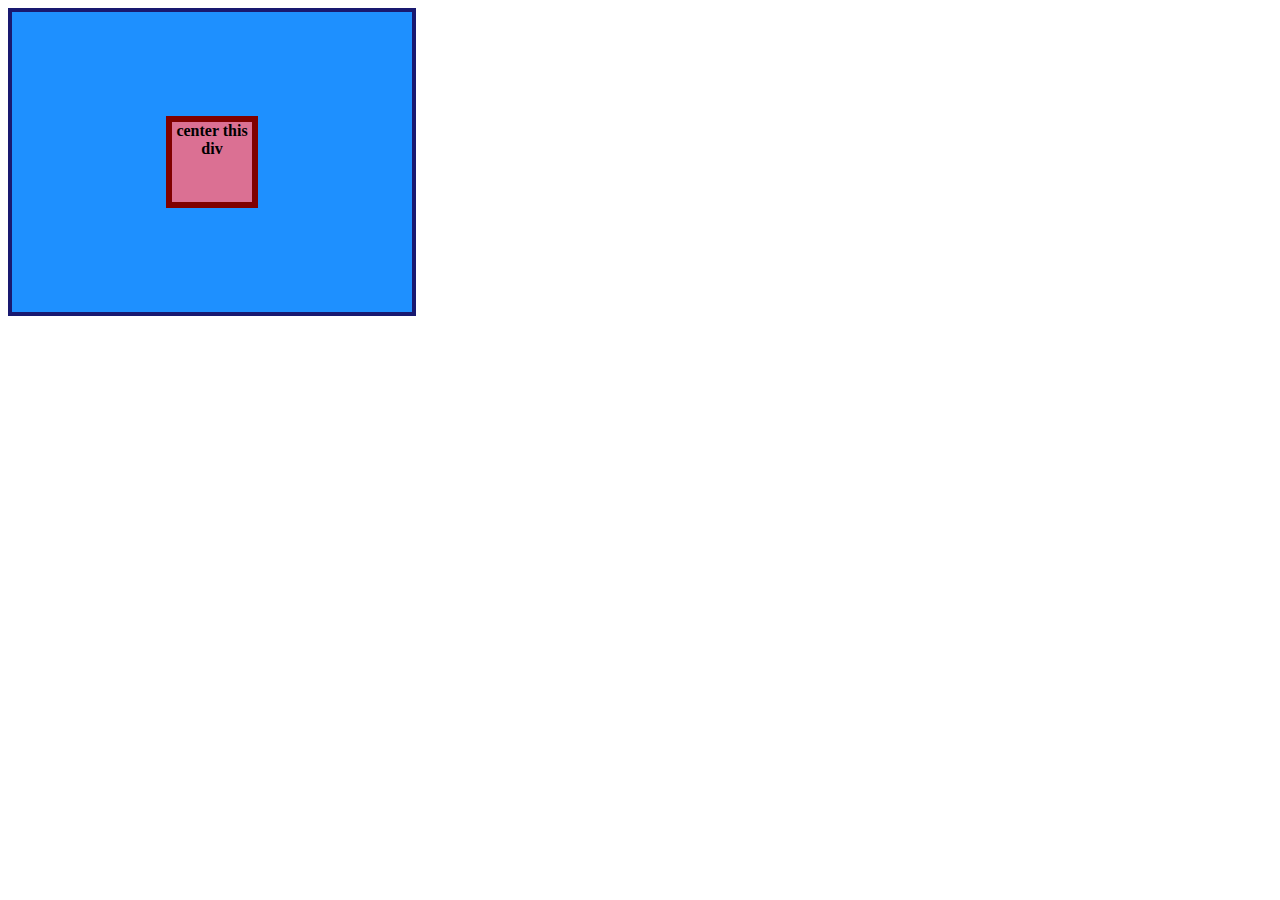
<file: foundations/flex/01-flex-center/index.html>
<!DOCTYPE html>
<html lang="en">
  <head>
    <meta charset="UTF-8">
    <meta http-equiv="X-UA-Compatible" content="IE=edge">
    <meta name="viewport" content="width=device-width, initial-scale=1.0">
    <title>CENTER THIS DIV</title>
    <link rel="stylesheet" href="style.css">
  </head>
  <body>
    <div class="container">
      <div class="box">center this div</div>
    </div>
  </body>
</html>
</file>
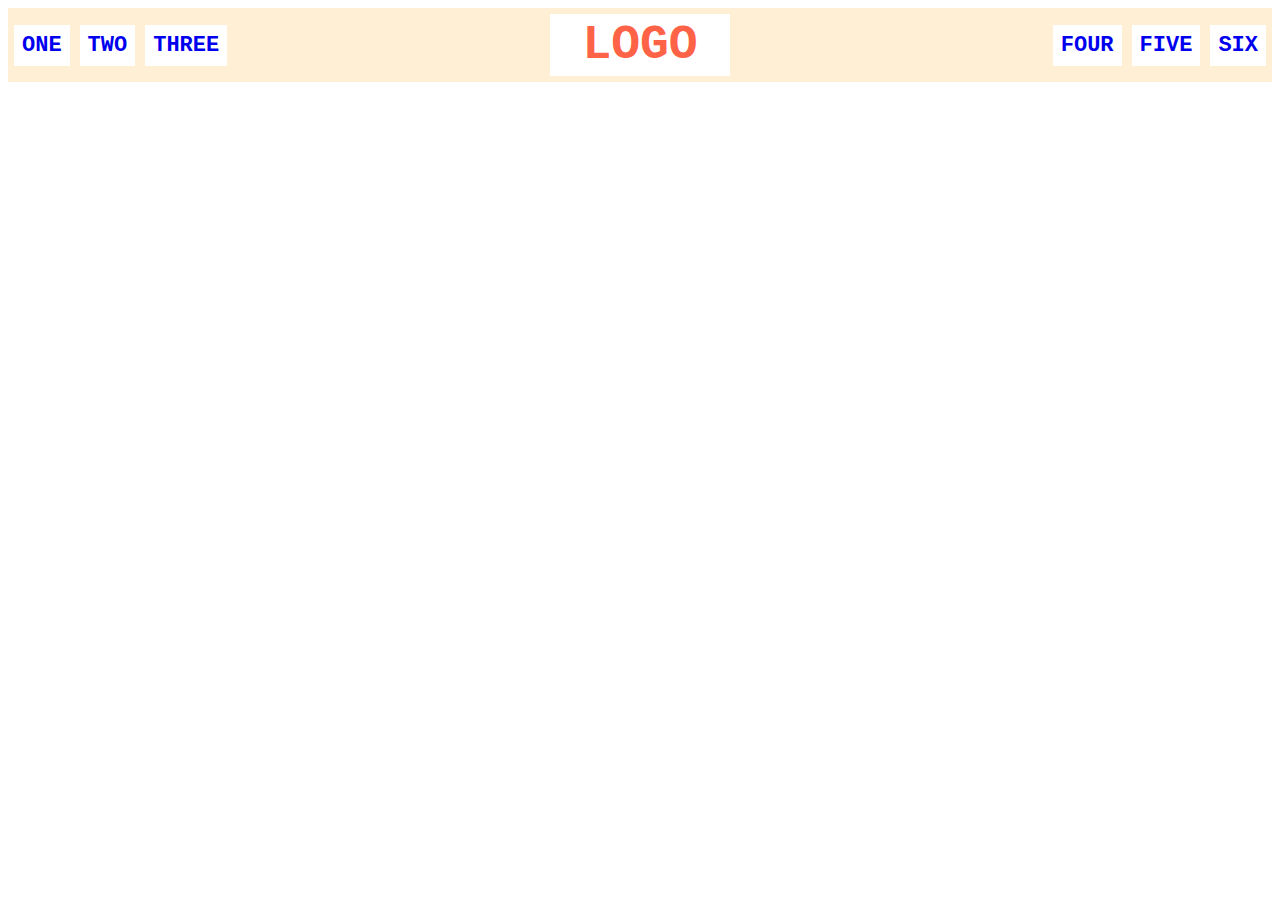
<file: foundations/flex/02-flex-header/index.html>
<!DOCTYPE html>
<html lang="en">
  <head>
    <meta charset="UTF-8">
    <meta http-equiv="X-UA-Compatible" content="IE=edge">
    <meta name="viewport" content="width=device-width, initial-scale=1.0">
    <title>Flex Header</title>
    <link rel="stylesheet" href="style.css">
  </head>
  <body>
    <div class="header">
      <div class="left-links">
        <ul>
          <li><a href="#">ONE</a></li>
          <li><a href="#">TWO</a></li>
          <li><a href="#">THREE</a></li>
        </ul>
      </div>
      <div class="logo">LOGO</div>
      <div class="right-links">
        <ul>
          <li><a href="#">FOUR</a></li>
          <li><a href="#">FIVE</a></li>
          <li><a href="#">SIX</a></li>
        </ul>
      </div>
    </div>
  </body>
</html>
</file>
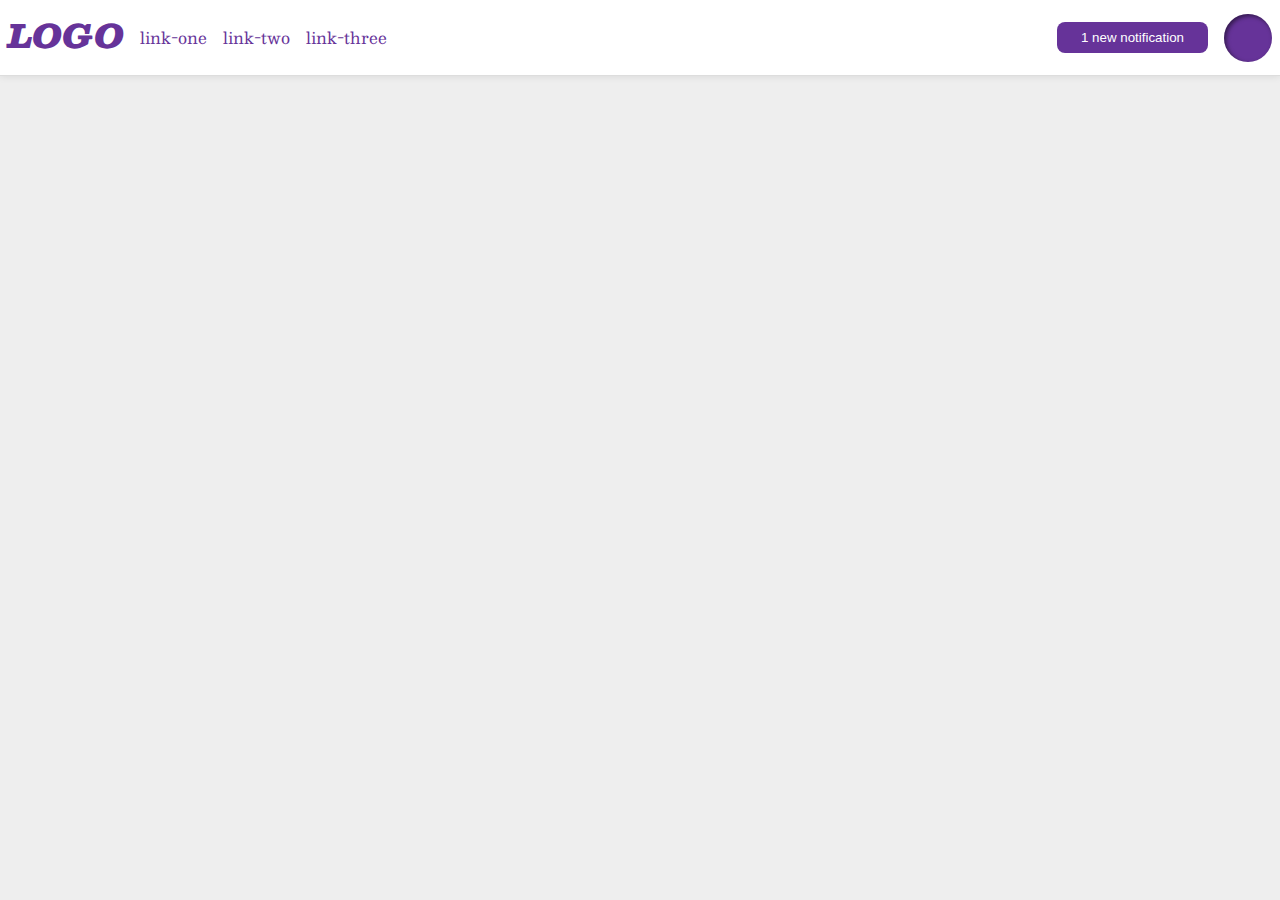
<file: foundations/flex/03-flex-header-2/index.html>
<!DOCTYPE html>
<html lang="en">
	<head>
    <meta charset="UTF-8">
    <meta http-equiv="X-UA-Compatible" content="IE=edge">
    <meta name="viewport" content="width=device-width, initial-scale=1.0">
    <title>Flex Header 2</title>
    <link rel="stylesheet" href="style.css">
	</head>
  
	<body>
    <div class="header">
      <div class="left">		
        <div class="logo">
          LOGO
        </div>
        <ul class="links">
          <li><a href="https://google.com">link-one</a></li>
          <li><a href="https://google.com">link-two</a></li>
          <li><a href="https://google.com">link-three</a></li>
        </ul>
      </div>
      <div class="right">
        <button class="notifications">
          1 new notification
        </button>
        <div class="profile-image"></div>
      </div>
    </div>
	</body>
</html>
</file>
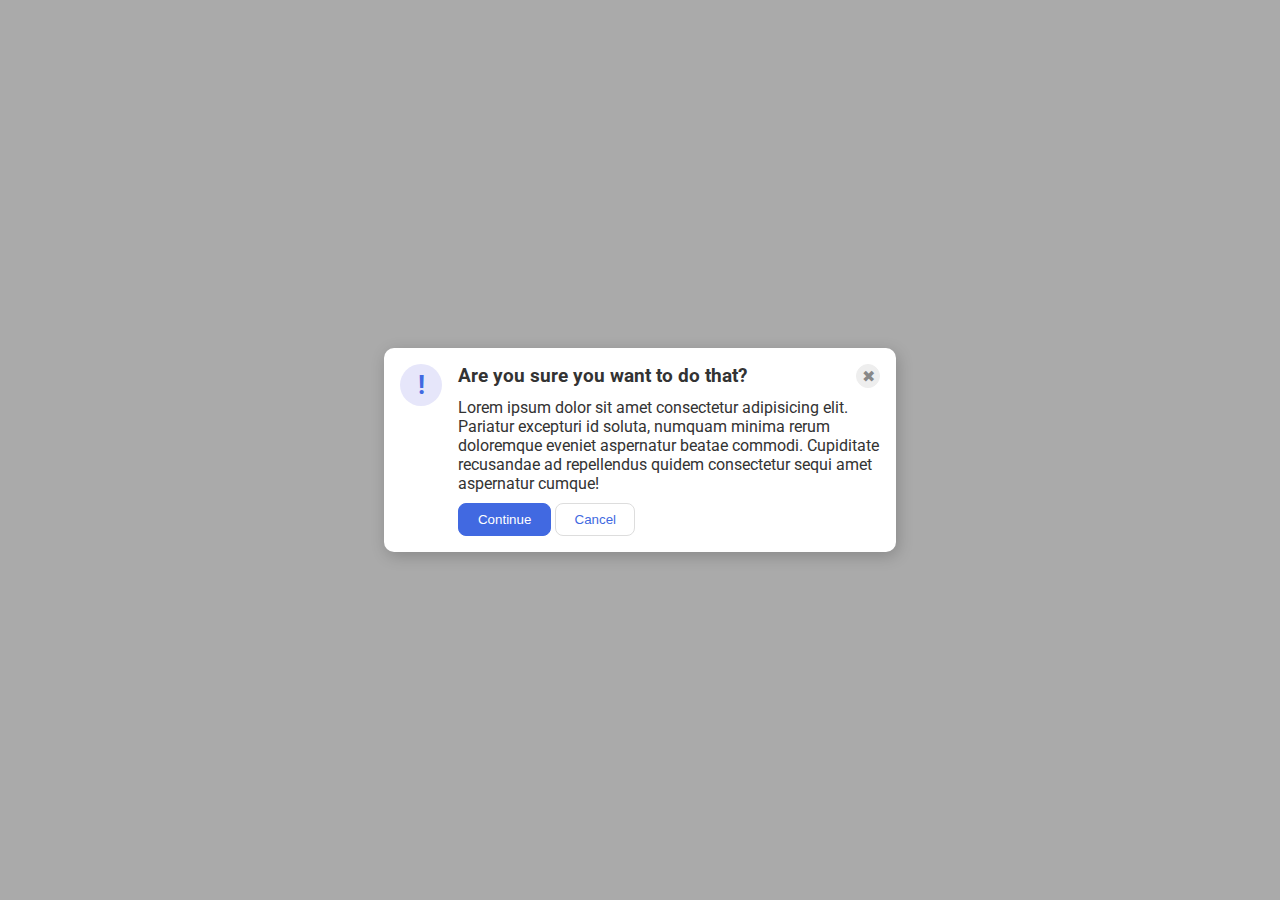
<file: foundations/flex/05-flex-modal/index.html>
<!DOCTYPE html>
<html lang="en">
  <head>
    <meta charset="UTF-8">
    <meta http-equiv="X-UA-Compatible" content="IE=edge">
    <meta name="viewport" content="width=device-width, initial-scale=1.0">
    <link rel="stylesheet" href="style.css">
    <title>Modal</title>
  </head>
  <body>
    <div class="modal">
      <div class="icon">!</div>
      <div class="main">
        <div class="header"><span>Are you sure you want to do that?</span>
          <button class="close-button">✖</button>
        </div>
        <div class="text">Lorem ipsum dolor sit amet consectetur adipisicing elit. Pariatur excepturi id soluta, numquam minima rerum doloremque eveniet aspernatur beatae commodi. Cupiditate recusandae ad repellendus quidem consectetur sequi amet aspernatur cumque!</div>
        <div class="buttons">
          <button class="continue">Continue</button>
          <button class="cancel">Cancel</button>
        </div>
      </div>
    </div>
  </body>
</html>
</file>
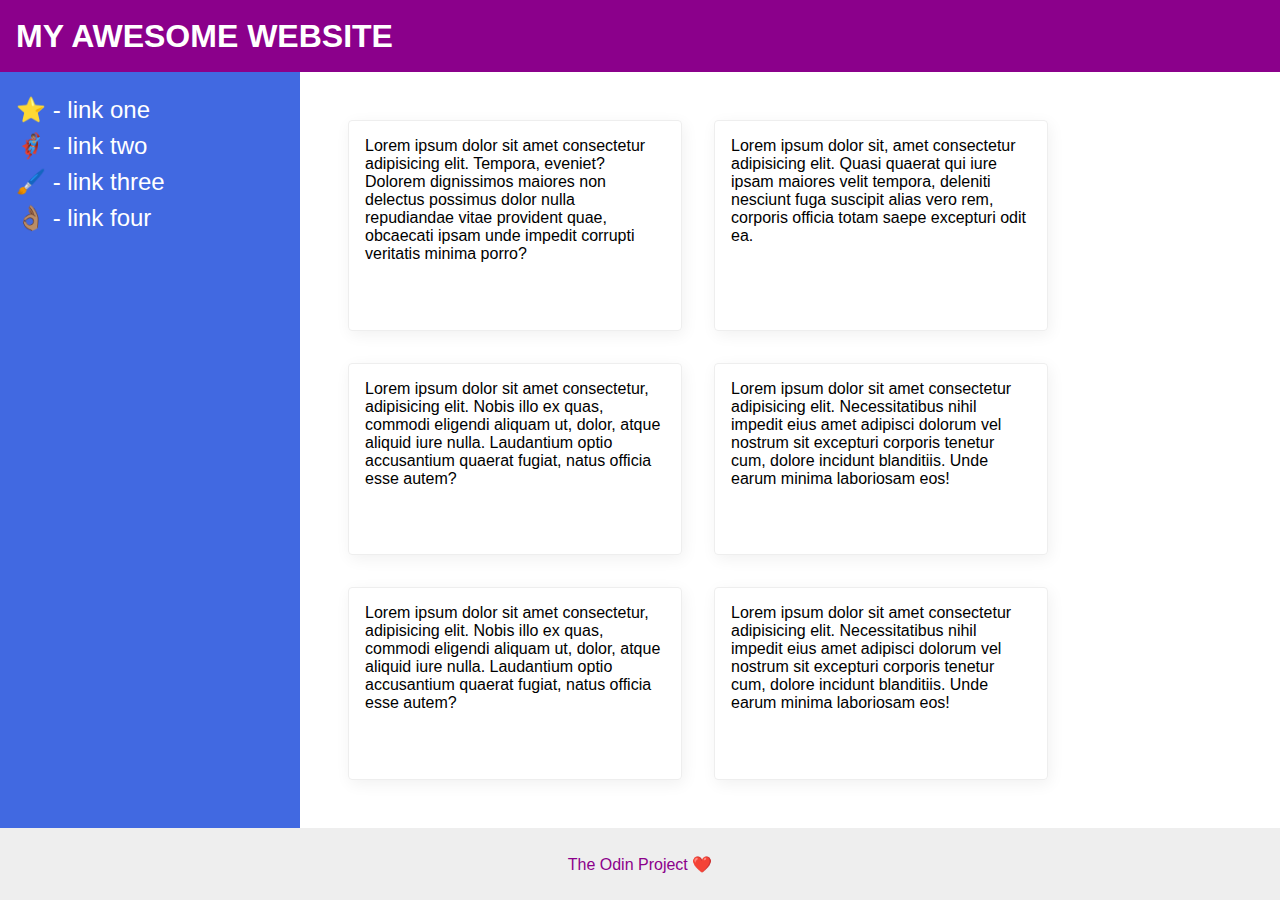
<file: foundations/flex/07-flex-layout-2/index.html>
<!DOCTYPE html>
<html lang="en">
  <head>
    <meta charset="UTF-8">
    <meta http-equiv="X-UA-Compatible" content="IE=edge">
    <meta name="viewport" content="width=device-width, initial-scale=1.0">
    <title>The Holy Grail</title>
    <link rel="stylesheet" href="style.css">
  </head>
  <body>
    <div class="header">
      MY AWESOME WEBSITE
    </div>
    
    <div class="content">
      <div class="sidebar">
        <ul>
          <li><a href="#">⭐ - link one</a></li>
          <li><a href="#">🦸🏽‍♂️ - link two</a></li>
          <li><a href="#">🖌️ - link three</a></li>
          <li><a href="#">👌🏽 - link four</a></li>
        </ul>
      </div>

      <div class="cards">
        <div class="card">Lorem ipsum dolor sit amet consectetur adipisicing elit. Tempora, eveniet? Dolorem dignissimos maiores non delectus possimus dolor nulla repudiandae vitae provident quae, obcaecati ipsam unde impedit corrupti veritatis minima porro?</div>
        <div class="card">Lorem ipsum dolor sit, amet consectetur adipisicing elit. Quasi quaerat qui iure ipsam maiores velit tempora, deleniti nesciunt fuga suscipit alias vero rem, corporis officia totam saepe excepturi odit ea.</div>
        <div class="card">Lorem ipsum dolor sit amet consectetur, adipisicing elit. Nobis illo ex quas, commodi eligendi aliquam ut, dolor, atque aliquid iure nulla. Laudantium optio accusantium quaerat fugiat, natus officia esse autem?</div>
        <div class="card">Lorem ipsum dolor sit amet consectetur adipisicing elit. Necessitatibus nihil impedit eius amet adipisci dolorum vel nostrum sit excepturi corporis tenetur cum, dolore incidunt blanditiis. Unde earum minima laboriosam eos!</div>
        <div class="card">Lorem ipsum dolor sit amet consectetur, adipisicing elit. Nobis illo ex quas, commodi eligendi aliquam ut, dolor, atque aliquid iure nulla. Laudantium optio accusantium quaerat fugiat, natus officia esse autem?</div>
        <div class="card">Lorem ipsum dolor sit amet consectetur adipisicing elit. Necessitatibus nihil impedit eius amet adipisci dolorum vel nostrum sit excepturi corporis tenetur cum, dolore incidunt blanditiis. Unde earum minima laboriosam eos!</div>
      </div>
    </div>
        
    <div class="footer">
      The Odin Project ❤️
    </div>
  </body>
</html>
</file>
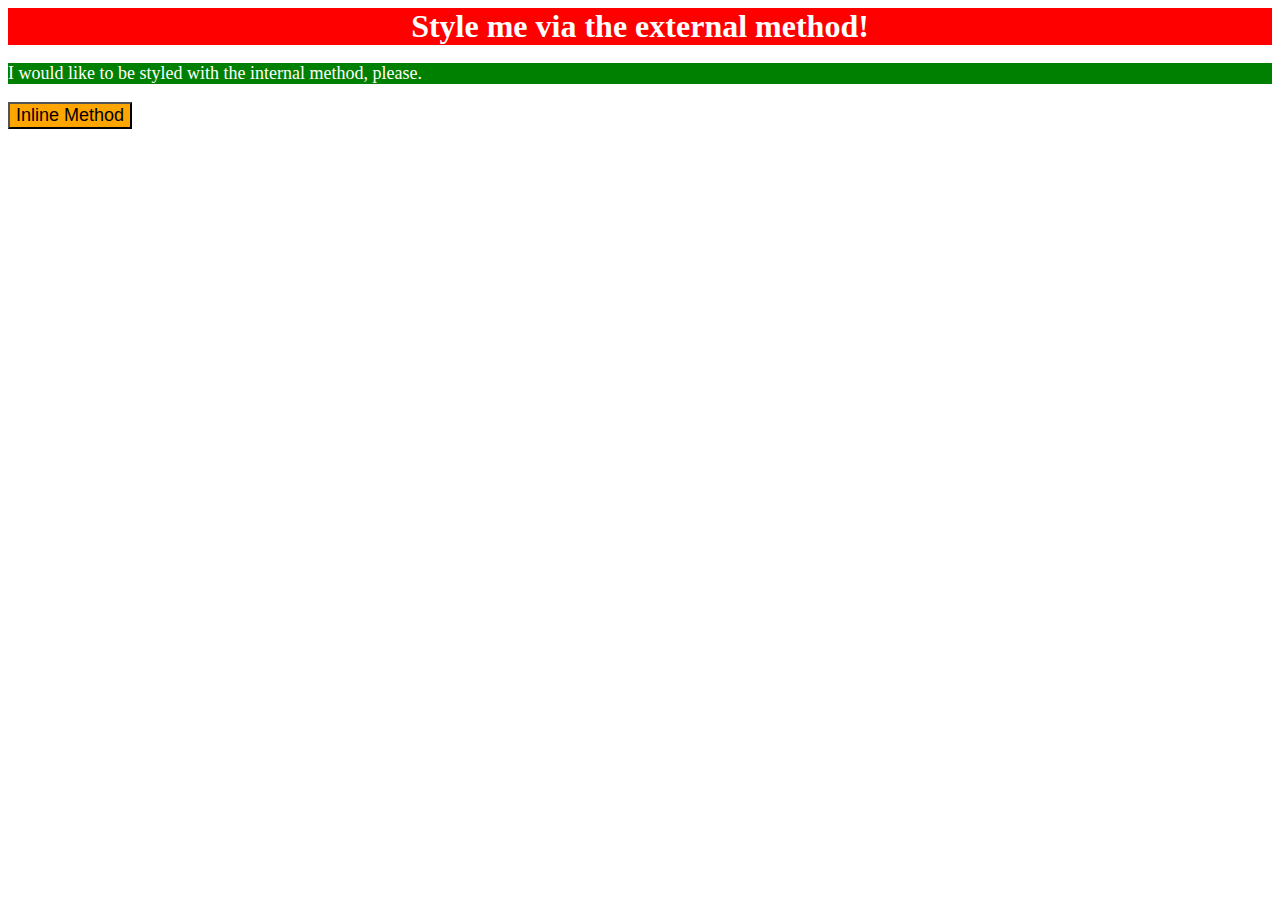
<file: foundations/intro-to-css/01-css-methods/index.html>
<!DOCTYPE html>
<html lang="en">
	<head>
		<meta charset="UTF-8">
		<meta http-equiv="X-UA-Compatible" content="IE=edge">
		<meta name="viewport" content="width=device-width, initial-scale=1.0">
		<title>Methods for Adding CSS</title>
		<link rel="stylesheet" href="styles.css">
		<style>
			p {
				background-color: green;
				color: white;
				font-size: 18px;
			}
		</style>


	</head>
	<body>
		<div>Style me via the external method!</div>
		<p>I would like to be styled with the internal method, please.</p>
		<button style="background-color: orange; font-size: 18px;">Inline Method</button>
	</body>
</html>
</file>
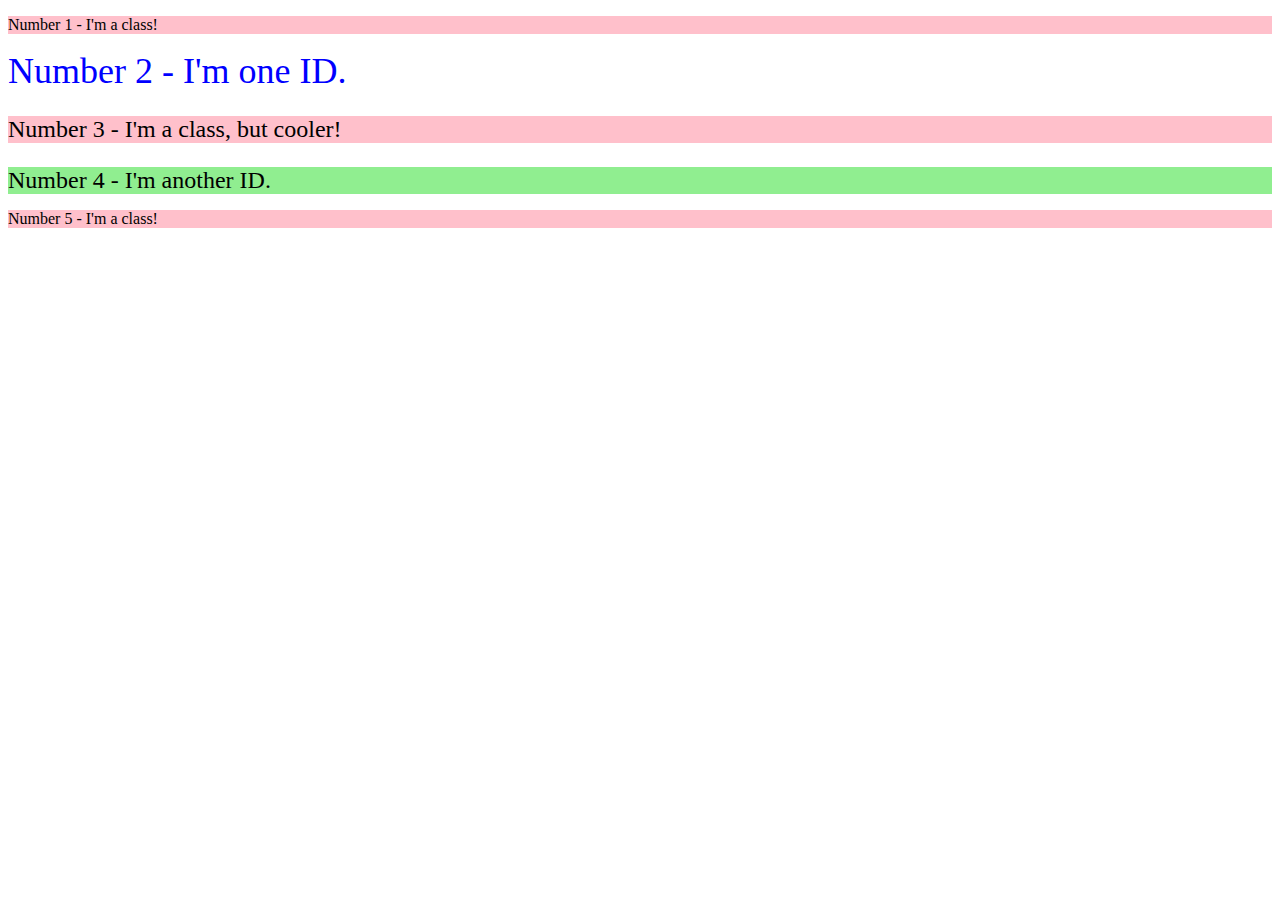
<file: foundations/intro-to-css/02-class-id-selectors/index.html>
<!DOCTYPE html>
<html lang="en">
  <head>
    <meta charset="UTF-8">
    <meta http-equiv="X-UA-Compatible" content="IE=edge">
    <meta name="viewport" content="width=device-width, initial-scale=1.0">
    <title>Class and ID Selectors</title>
    <link rel="stylesheet" href="styles.css">
  </head>
	
  <body>
    <p class="odd">Number 1 - I'm a class!</p>
    <div id="element-2">Number 2 - I'm one ID.</div>
    <p class="odd font-size-change">Number 3 - I'm a class, but cooler!</p>
    <div class="font-size-change" id="element-4">Number 4 - I'm another ID.</div>
    <p class="odd">Number 5 - I'm a class!</p>
  </body>
</html>
</file>
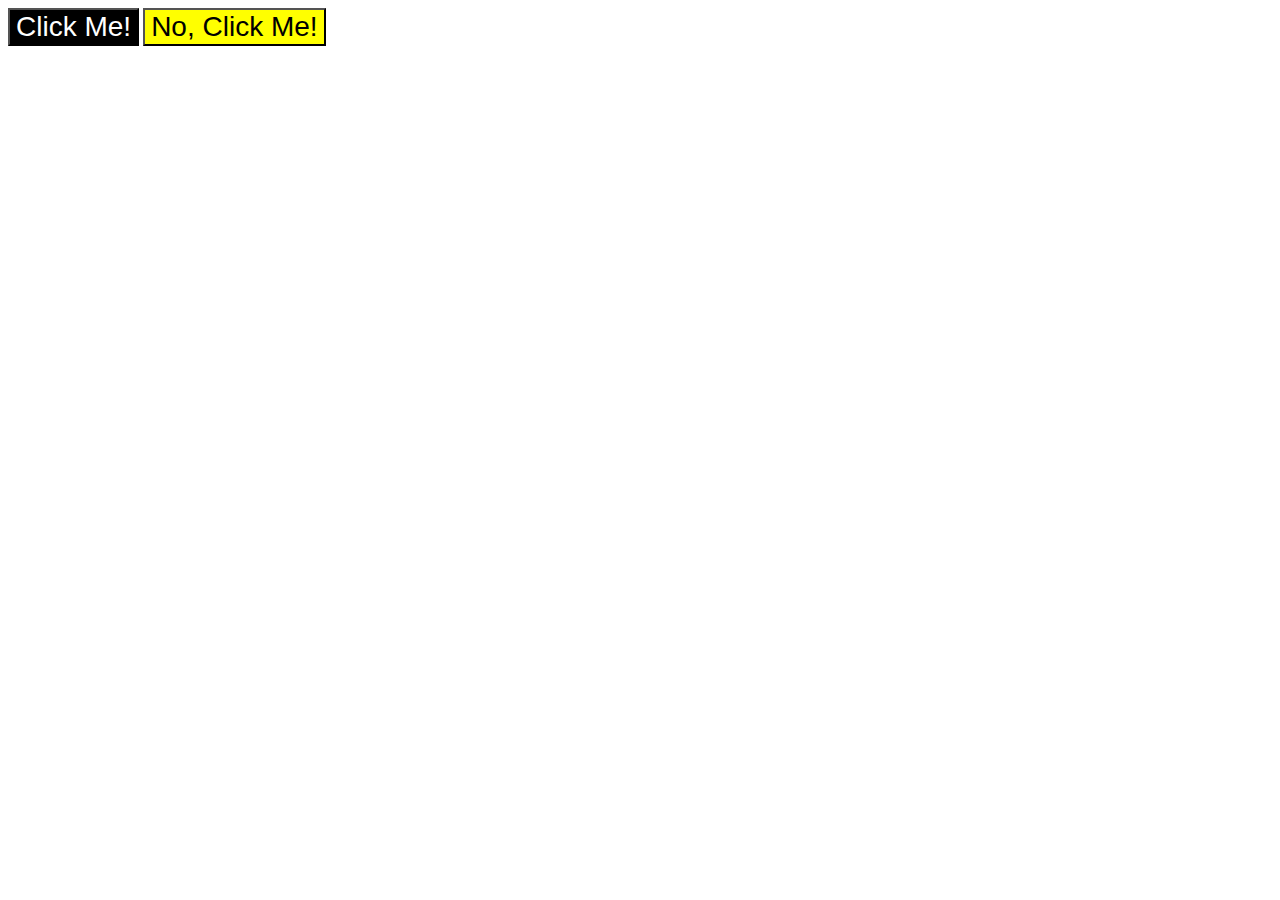
<file: foundations/intro-to-css/03-grouping-selectors/index.html>
<!DOCTYPE html>
<html lang="en">
  <head>
    <meta charset="UTF-8">
    <meta http-equiv="X-UA-Compatible" content="IE=edge">
    <meta name="viewport" content="width=device-width, initial-scale=1.0">
    <title>Grouping Selectors</title>
    <link rel="stylesheet" href="style.css">
  </head>
  <body>
    <button class="one">Click Me!</button>
    <button class="two">No, Click Me!</button>
  </body>
</html>
</file>
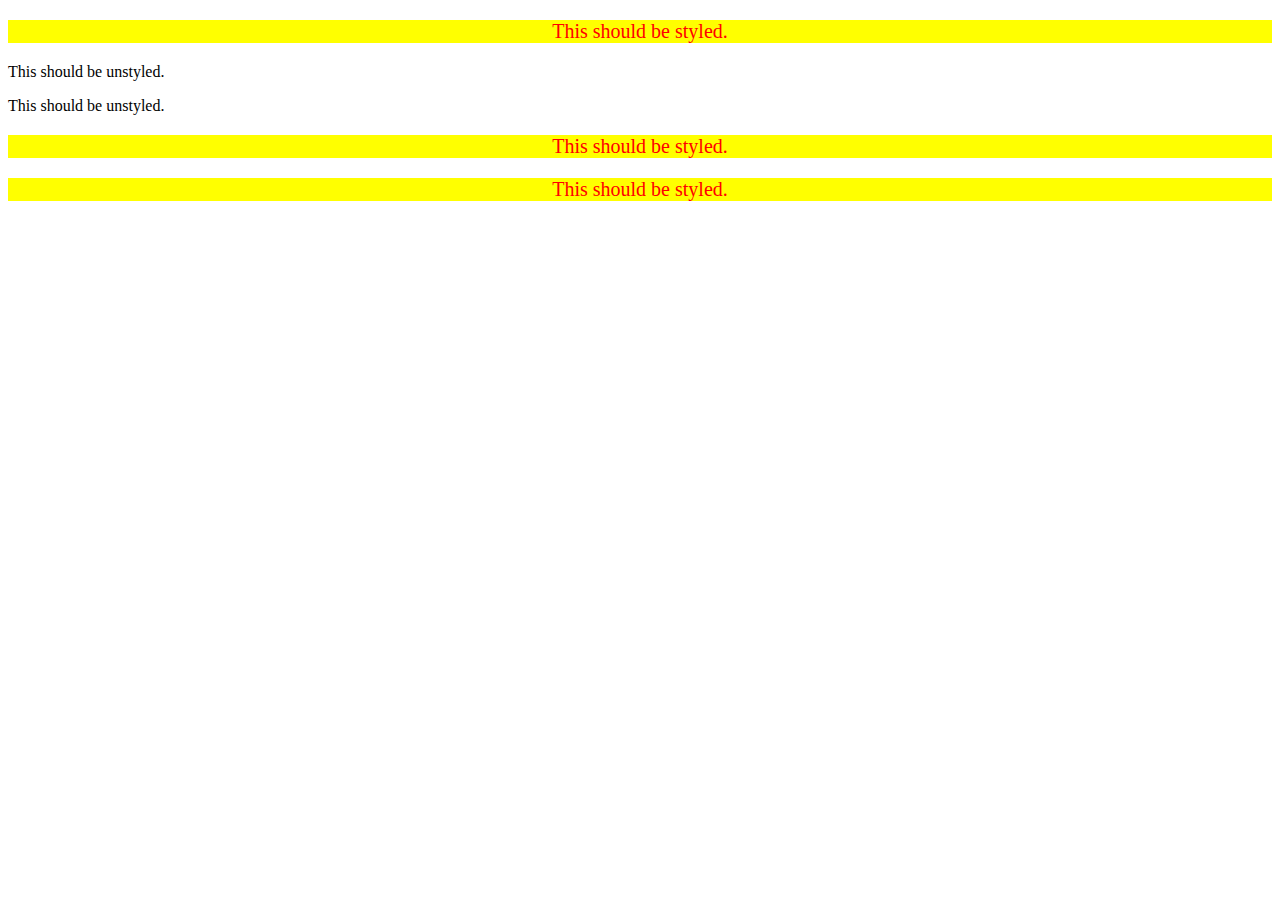
<file: foundations/intro-to-css/05-descendant-combinator/index.html>
<!DOCTYPE html>
<html lang="en">
  <head>
    <meta charset="UTF-8">
    <meta http-equiv="X-UA-Compatible" content="IE=edge">
    <meta name="viewport" content="width=device-width, initial-scale=1.0">
    <title>Descendant Combinator</title>
    <link rel="stylesheet" href="style.css">
  </head>
  <body>
    <div class="container">
      <p class="text">This should be styled.</p>
    </div>
    <p class="text">This should be unstyled.</p>
    <p class="text">This should be unstyled.</p>
    <div class="container">
      <p class="text">This should be styled.</p>
      <p class="text">This should be styled.</p>
    </div>
  </body>
</html>
</file>
<file: foundations/flex/01-flex-center/style.css>
.container {
  background: dodgerblue;
  border: 4px solid midnightblue;
  width: 400px;
  height: 300px;
  display: flex;
  align-items: center;
  justify-content: center;
}

.box {
  background: palevioletred;
  font-weight: bold;
  text-align: center;
  border: 6px solid maroon;
  width: 80px;
  height: 80px;
}
</file>
<file: foundations/flex/02-flex-header/style.css>
* {
	font-family: "Courier New", monospace;
	font-weight: 700;
}

.header  {
  background: papayawhip;
  display: flex;
  padding: 6px;
  justify-content: center;
  align-items: center;
}

.logo {
  font-size: 48px;
  font-weight: 900;
  color: tomato;
  background: white;
  padding: 4px 32px;
  margin: 0 auto;
}

ul {
  /* this removes the dots on the list items*/
  list-style-type: none;
  display
}

.left-links ul , .right-links ul{
  display: flex;
  justify-content: center;
  align-items: center;
  gap: 10px;
  padding: 0px;
}


a{
  font-size: 22px;
  background: white;
  padding: 8px;
  /* this removes the line under the links */
  text-decoration: none;
}
</file>
<file: foundations/flex/03-flex-header-2/style.css>
/* this is some magical font-importing.  
you'll learn about it later. */
@import url('https://fonts.googleapis.com/css2?family=Besley:ital,wght@0,400;1,900&display=swap');

body {
  margin: 0;
  background: #eee;
  font-family: Besley, serif;
}

.header {
  background: white;
  border-bottom: 1px solid #ddd;
  box-shadow: 0 0 8px rgba(0,0,0,.1);
  display: flex;
  padding: 8px;
}

.profile-image {
  background: rebeccapurple;
  box-shadow: inset 2px 2px 4px rgba(0,0,0,.5);
  border-radius: 50%;
  width: 48px;
  height: 48px;
}

.logo {
  color: rebeccapurple;
  font-size: 32px;
  font-weight: 900;
  font-style: italic;
}

button {
  border: none;
  border-radius: 8px;
  background: rebeccapurple;
  color: white;
  padding: 8px 24px;
}

a {
  /* this removes the line under our links */
  text-decoration: none;
  color: rebeccapurple;
}

ul {
  list-style-type: none;
  padding: 0px;
}

.left {
  display: flex;
  gap: 16px;
  margin-right: auto;
}

.right {
  display: flex;
  gap: 16px;
  align-items: center;
}

.links {
  display: flex;
  justify-content: space-evenly;
  gap: 16px;
}
</file>
<file: foundations/flex/05-flex-modal/style.css>
@import url('https://fonts.googleapis.com/css2?family=Roboto:wght@400;700&display=swap');

html, body {
  height: 100%;
}

body {
  font-family: Roboto, sans-serif;
  margin: 0;
  background: #aaa;
  color: #333;
  /* I'll give you this one for free lol */
  display: flex;
  align-items: center;
  justify-content: center;
}

.modal {
  background: white;
  width: 480px;
  border-radius: 10px;
  box-shadow: 2px 4px 16px rgba(0,0,0,.2);

  padding: 16px;
  display: flex;
  gap: 16px;
}

.main {
  display: flex;
  flex-direction: column;
  gap: 10px;
}

.icon {
  color: royalblue;
  font-size: 26px;
  font-weight: 700;
  background: lavender;
  width: 42px;
  height: 42px;
  border-radius: 50%;
  display: flex;
  align-items: center;
  justify-content: center;

  flex: 1 0 auto;
}

.header {
  font-weight: bold;
  font-size: 1.2em;
  display: flex;
  justify-content: space-between;
}
.close-button {
  background: #eee;
  border-radius: 50%;
  color: #888;
  font-weight: 400;
  font-size: 16px;
  height: 24px;
  width: 24px;
  display: flex;
  align-items: center;
  justify-content: center;
  border: 1px solid #eee;
  padding: 0;
}

button {
  cursor: pointer;
  padding: 8px 16px;
  border-radius: 8px;
}

button.continue {
  background: royalblue;
  border: 1px solid royalblue;
  color: white;
  width: 7em;
}

button.cancel {
  background: white;
  border: 1px solid #ddd;
  color: royalblue;
  width: 6em;
}

button.close-button {
  display: inline-block;
}

.buttons{
  flex: 0 1 auto;
}
</file>
<file: foundations/flex/07-flex-layout-2/style.css>
body {
  font-family: -apple-system, BlinkMacSystemFont, 'Segoe UI', Roboto, Oxygen, Ubuntu, Cantarell, 'Open Sans', 'Helvetica Neue', sans-serif;
  margin: 0;
  min-height: 100vh;

  display: flex;
  flex-direction: column;
  justify-content: space-between;
}

.header {
  height: 72px;
  background: darkmagenta;
  color: white;

  display: flex;
  align-items: center;
  font-size: 32px;
  font-weight: 900;
  padding: 0 16px;
}

.footer {
  height: 72px;
  background: #eee;
  color: darkmagenta;

  display: flex;
  justify-content: center;
  align-items: center;
}

.sidebar {
  width: 300px;
  background: royalblue;
  box-sizing: border-box;

  flex-shrink: 0;
  padding: 16px;
}

.sidebar a {
  color: white;
  text-decoration: none;
  font-size: 24px;
}

ul {
  list-style-type: none;
  padding: 0px;
  margin: 0px;
}

li {
  margin: 8px 0px;
}

.cards {
  display: flex;
  flex-wrap: wrap;
  padding: 48px;
  gap: 32px;
}

.card {
  border: 1px solid #eee;
  box-shadow: 2px 4px 16px rgba(0,0,0,.06);
  border-radius: 4px;

  width: 300px;
  padding: 16px;
}

.content {
  display: flex;
  flex-grow: 1;
}
</file>
<file: foundations/intro-to-css/01-css-methods/styles.css>
div {

	background-color: red;
	color: white;
	font-size: 32px;
	text-align: center;
	font-weight: bold;
}
</file>
<file: foundations/intro-to-css/02-class-id-selectors/styles.css>
.odd {
	background-color: rgb(255, 192, 203);
	font-family: "Verdana" "DejaVu Sans" sans-serif;
}

#element-2 {
	color: hsl(240, 100%, 50%);
	font-size: 36px;
}

.font-size-change {
	font-size: 24px;
}

#element-4 {
	background-color: #90EE90;
}
</file>
<file: foundations/intro-to-css/03-grouping-selectors/style.css>
.one {
	background-color: black;
	color: white;
}

.two {
	background-color: yellow;
}

.one, .two {
	font-size: 28px;
	font-family: "Helvetica" "Times New Roman" sans-serif;
}
</file>
<file: foundations/intro-to-css/05-descendant-combinator/style.css>
div p {
	background-color: hsl(60, 100%, 50%);
	color: #FF0000;
	font-size: 20px;
	text-align: center;
}


/* or
 * .container .text {
 *	background-color: hsl(60, 100%, 50%);
 *	color: #FF0000;
 *	font-size: 20px;
 *	text-align: center;
 *	}
 */
</file>
